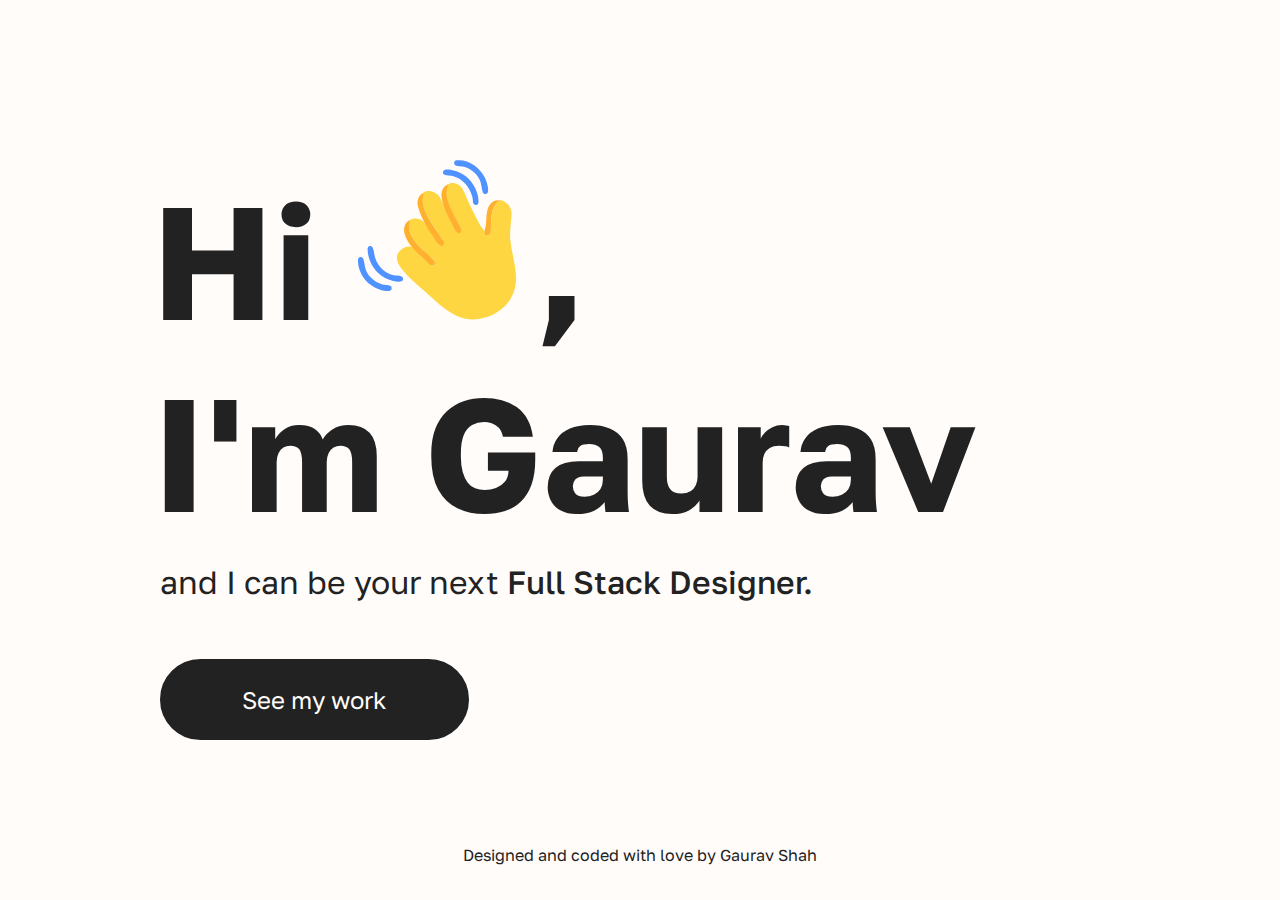
<file: index.html>
<!DOCTYPE html>
<html lang="en">

<head>
    <meta charset="UTF-8">
    <meta http-equiv="X-UA-Compatible" content="IE=edge">
    <meta name="viewport" content="width=device-width, initial-scale=1.0">
    <link rel="shortcut icon" href="Favicon.svg" type="image/x-icon">
    <title>Gaurav Shah</title>
    <link rel="stylesheet" href="style.css">
    <script src="script.js" defer></script>
    <link rel="preconnect" href="https://fonts.googleapis.com">
    <link rel="preconnect" href="https://fonts.gstatic.com" crossorigin>
    <link href="https://fonts.googleapis.com/css2?family=Golos+Text:wght@400;500;600&display=swap" rel="stylesheet">
    <!-- Google Tag Manager -->
    <script>(function (w, d, s, l, i) {
            w[l] = w[l] || []; w[l].push({
                'gtm.start':
                    new Date().getTime(), event: 'gtm.js'
            }); var f = d.getElementsByTagName(s)[0],
                j = d.createElement(s), dl = l != 'dataLayer' ? '&l=' + l : ''; j.async = true; j.src =
                    'https://www.googletagmanager.com/gtm.js?id=' + i + dl; f.parentNode.insertBefore(j, f);
        })(window, document, 'script', 'dataLayer', 'GTM-MS4XKMC');</script>
    <!-- End Google Tag Manager -->
</head>

<body>
    <div class="mouse-blob" id="mouse-blob">

    </div>
    <section class="navBar">
        <ul>
            <li><a href="work.html"> Work</a></li>
            <li><a href="Gaurav Shah - UX Resume.pdf" target="_blank">Resume</a></li>
            <li><a href="mailto:gshah@uwaterloo.ca">Contact</a></li>
            <!-- <li>Articles</li> -->
        </ul>
    </section>
    <section class="header">
        <h1 class="headerText">Hi <span><img src="Wave.svg" class="headerWave"></span>, <br> I'm Gaurav</h1>
        <span class="headerSubText">and I can be your next&nbsp;
            <div class="words">
                <span>Full Stack Designer.</span>
                <span>UX / UI Designer.</span>
                <span>Product Designer.</span>
                <span>Marketing Analyst.</span>
                <span>Front End Developer.</span>
                <span>Full Stack Designer.</span>
            </div>
        </span><br><br>
        <a href="work.html"><button>See my work</button></a>

        <svg class="headerBg h-cursiveG" viewBox="0 0 112 204" fill="none">
            <path class="path"
                d="M67.912 13.0957C63.9868 9.17046 54.2891 5.12972 46.7849 4.89883C39.2808 4.66793 35.5864 6.16877 29.9295 10.6713C24.2725 15.1738 15.4984 33.184 15.4984 53.3877C15.4984 73.5914 17.6539 93.9032 36.8564 95.6422C57.2527 97.4894 64.2028 41.9508 70.3364 47.7306C76.3398 53.3877 76.2628 129.584 70.3364 170.684C68.2969 179.305 59.9461 197.03 42.8597 198.97C25.7733 200.909 14.267 184.077 10.6496 175.418C7.2246 164.874 1.94475 140.298 8.22515 126.352C16.0756 108.919 75.4162 112.152 92.618 103.146C106.379 95.9424 107.819 82.2886 106.818 76.3622"
                stroke="#fff5ee" stroke-width="7" stroke-linecap="round" stroke-linejoin="round" />
        </svg>

        <p class="byLine">Designed and coded with love by Gaurav Shah</p>
    </section>
    <!-- Google Tag Manager (noscript) -->
    <noscript><iframe src="https://www.googletagmanager.com/ns.html?id=GTM-MS4XKMC" height="0" width="0"
            style="display:none;visibility:hidden"></iframe></noscript>
    <!-- End Google Tag Manager (noscript) -->
</body>

</html>
</file>
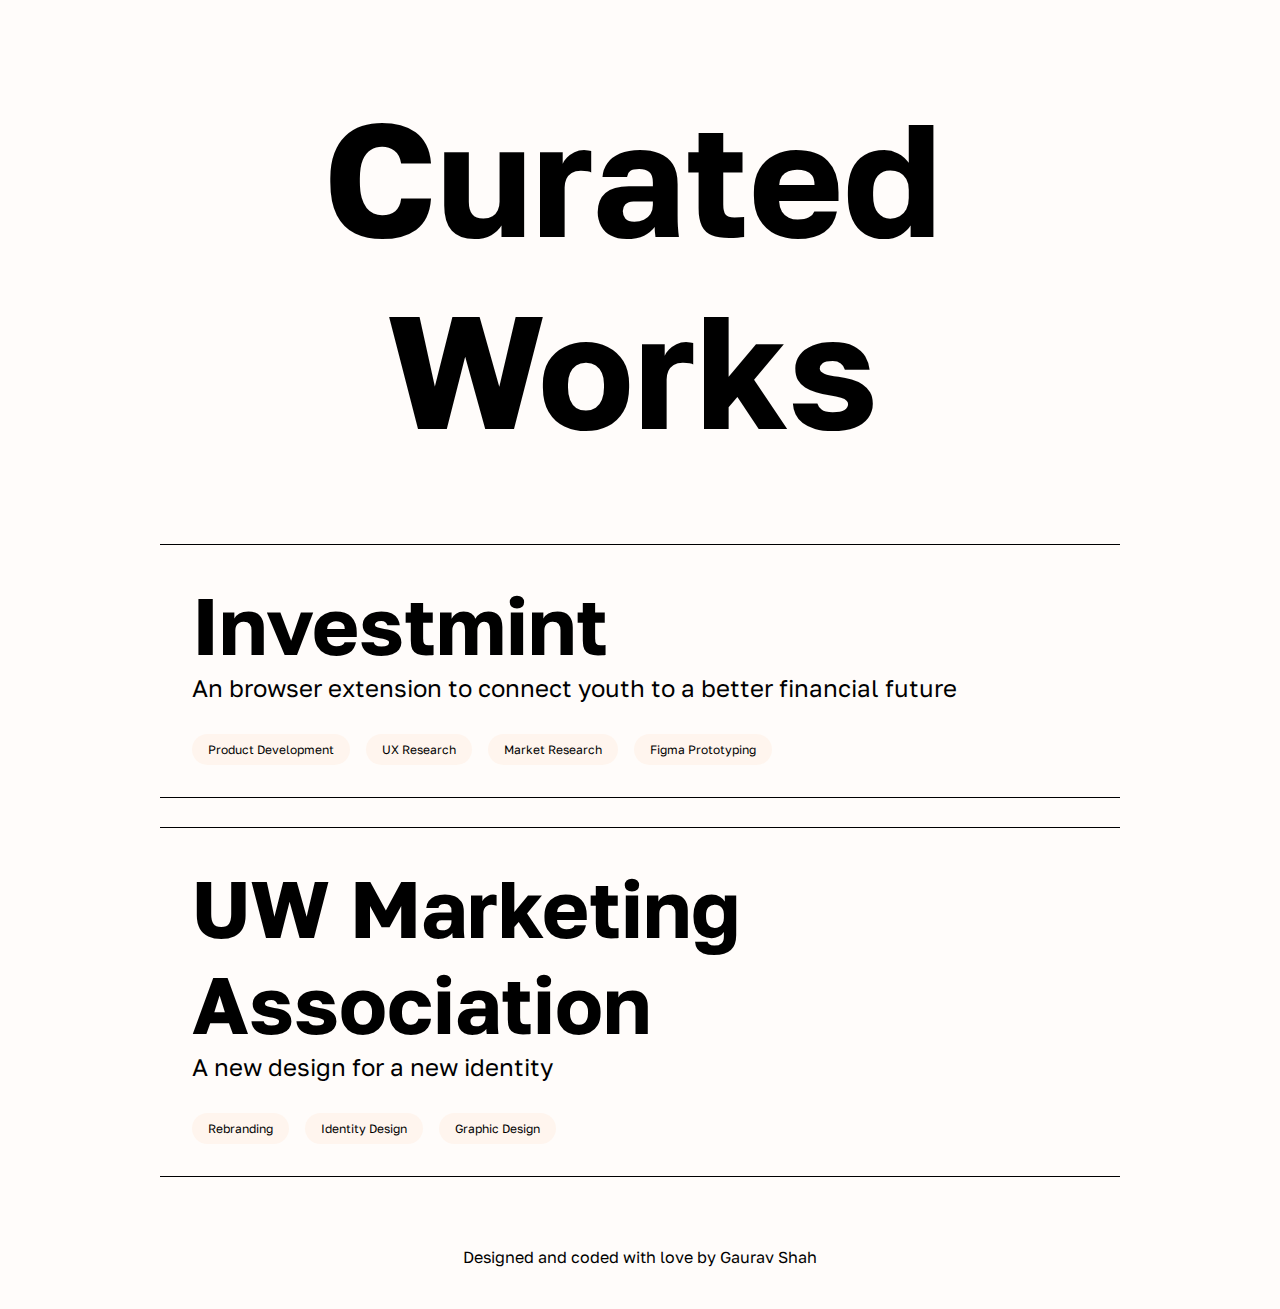
<file: work.html>
<!DOCTYPE html>
<html lang="en">

<head>
    <meta charset="UTF-8">
    <meta http-equiv="X-UA-Compatible" content="IE=edge">
    <meta name="viewport" content="width=device-width, initial-scale=1.0">
    <link rel="shortcut icon" href="Favicon.svg" type="image/x-icon">
    <title>Gaurav Shah</title>
    <link rel="stylesheet" href="style.css">
    <link rel="stylesheet" href="work.css">
    <script src="script.js" defer></script>
    <link rel="preconnect" href="https://fonts.googleapis.com">
    <link rel="preconnect" href="https://fonts.gstatic.com" crossorigin>
    <link href="https://fonts.googleapis.com/css2?family=Golos+Text:wght@400;500;600&display=swap" rel="stylesheet">
</head>

<body>
    <div class="mouse-blob" id="mouse-blob">

    </div>
    <section class="navBar">
        <ul>
            <li><a href="index.html">Home</a></li>
            <li><a href="Gaurav Shah - UX Resume.pdf" target="_blank">Resume</a></li>
            <li><a href="mailto:gshah@uwaterloo.ca">Contact</a></li>
            <!-- <li>Articles</li> -->
        </ul>
    </section>
    <section class="works">
        <h1 class="headerText">Curated Works</h1>
        <a href="https://gaurav-shah.notion.site/Investmint-df14dab8a770487ca6ca62403017a1e9">
            <div class="work" id="investmint">
                <h2>Investmint</h2>
                <p>An browser extension to connect youth to a better financial future</p>
                <div class="tags">
                    <div class="tag">Product Development</div>
                    <div class="tag">UX Research</div>
                    <div class="tag">Market Research</div>
                    <div class="tag last">Figma Prototyping</div>
                </div>
                <img src="Work Images/Investmint.svg" id="investmintImg" class="hoverImg">
            </div>
        </a>
        <br>
        <a href="https://gaurav-shah.notion.site/UW-Marketing-Association-1adf1efda7e0402a80f16976b3084dda">
            <div class="work">
                <h2>UW Marketing Association</h2>
                <p>A new design for a new identity</p>
                <div class="tags">
                    <div class="tag">Rebranding</div>
                    <div class="tag">Identity Design</div>
                    <div class="tag">Graphic Design</div>
                </div>
                <img src="Work Images/UMWA.svg" id="investmintImg" class="hoverImg">
            </div>
        </a>
    </section>
    <p class="byLine">Designed and coded with love by Gaurav Shah</p>
</body>

</html>
</file>
<file: style.css>
* {
    margin: 0;
    padding: 0;
    box-sizing: border-box;
    font-family: 'Golos Text', sans-serif;
    transition: 0.3s;
}

:root {
    --black: #222;
    --white: #fffcfa;
}

body {
    min-height: 100vh;
    max-width: 100vw;
    background-color: var(--white);
    overflow-x: hidden;
}

h1 {
    translate: -8px 0;
}

button {
    padding: 1.5rem 5rem;
    font-size: 1.5rem;
    border-radius: 100px;
    color: var(--white);
    background-color: var(--black);
    border: 2px var(--black) solid;
}

button:hover {
    cursor: pointer;
    background-color: var(--white);
    color: var(--black);
}

a {
    text-decoration: none;
    color: inherit;
}

.mouse-blob {
    /* background-color: var(--black); */
    height: 100px;
    width: 100px;
    position: absolute;
    left: 120%;
    top: 50%;
    translate: -50% -50%;
    border-radius: 50%;
    border: 1px solid var(--black);
    z-index: 200;
    pointer-events: none;
}

section {
    padding: 0 10rem;
    font-size: 1.5rem;
}

.navBar {
    padding: 1.5rem 10rem;
    width: 100%;
    transform: translateY(-100%);
    position: fixed;
    right: 0;
    animation: fromTop 2s cubic-bezier(0.38, 0.31, 0.33, 0.98) forwards;
    animation-delay: 4s;
    z-index: 2;
    background-color: var(--white);
}

.shadow {
    box-shadow: 0px 0px 10px 1px rgba(0, 0, 0, .1);
}

@keyframes fromTop {
    to {
        transform: translateY(0%);
    }
}

.navBar ul {
    display: flex;
    justify-content: end;
    list-style: none;
    gap: 2rem;
    z-index: 5;
}

.navBar ul li {
    cursor: pointer;
}

.navBar ul li:hover {
    scale: 110%;
}

.header {
    color: var(--black);
    padding: 10rem;
    height: 100vh;
    overflow: hidden;
    display: flex;
    flex-direction: column;
    align-items: start;
    justify-content: center;
    position: relative;
}

.headerText {
    z-index: 1;
    /* text-align: center; */
    font-size: 10rem;
}

.headerSubText {
    margin-top: 1rem;
    font-size: 2rem;
    box-sizing: content-box;
    height: 2.5rem;
    display: flex;
    overflow: hidden;
}

.words span {
    display: block;
    font-weight: 500;
    /* height: 100%; */
    /* border: 1px solid salmon; */
    padding-bottom: 10px;
    animation: spin 10s infinite;
    animation-delay: 7s;
}

@keyframes spin {
    0% {
        transform: translateY(0%);
    }

    20% {
        transform: translateY(-100%);
    }

    40% {
        transform: translateY(-200%);

    }

    60% {
        transform: translateY(-300%);

    }

    80% {
        transform: translateY(-400%);
    }

    100% {
        transform: translateY(-500%);
    }
}

.headerWave {
    height: 10rem;
    transform-origin: bottom right;
    margin-right: 20px;
}

.headerText:hover .headerWave {
    animation: wave 0.5s 2 alternate ease-in-out;
}

.headerWaveOn {
    animation: wave 1s 2 alternate ease-in-out;
}

@keyframes wave {
    0% {
        rotate: 0deg;
    }

    50% {
        rotate: 20deg;
    }

    100% {
        rotate: 0deg;
    }
}

.headerBg {
    position: absolute;
    right: 13vw;
    top: -4%;
    height: 120vh;
    z-index: 10;
    pointer-events: none;
    mix-blend-mode: multiply;
}

.path {
    stroke-dasharray: 583;
    stroke-dashoffset: 583;
    animation: dash 4s cubic-bezier(0.38, 0.31, 0.33, 0.98) forwards;
    animation-delay: 1s;
}

@keyframes dash {
    to {
        stroke-dashoffset: 0;
    }
}

.byLine {
    font-size: 1rem;
    position: absolute;
    top: 95%;
    left: 50%;
    transform: translate(-50%, -50%);
}
</file>
<file: work.css>
.mouse-blob {
    left: 50%;
    top: -30%;
}

.works{
    padding: 5rem 10rem ;
}

h1{
    text-align: center;
    margin-bottom: 5rem;
}

h2{
    font-size: 5rem;
    /* font-weight: 400; */
}

.navBar {
    padding: 1.5rem 10rem;
    width: 100%;
    transform: translateY(-100%);
    position: fixed;
    right: 0;
    animation: fromTop 0.5s cubic-bezier(0.38, 0.31, 0.33, 0.98) forwards;
    animation-delay: 1s;
    z-index: 2;
}

@keyframes fromTop {
    to {
        transform: translateY(0%);
    }
}

.work{
    padding: 2rem;
    border-bottom: 1px black solid;
    border-top: 1px black solid;
    display: flex;
    flex-direction: column;
    justify-content: center;
    cursor: pointer;
}

.work p{
    margin-bottom: 2rem;
}

.tags{
    display: flex;
    gap: 1rem
}

.tag{
    font-size: 0.75rem;
    padding: 0.5rem 1rem;
    background: #fff5ee;
    border-radius: 20px;
    width: fit-content;
}

.hoverImg{
    position: absolute;
    z-index: -1;
    transform: translate(250%, 0%);
    opacity: 0;
    transition: 1s;
    pointer-events: none;
    /* display: none; */
}

.work:hover .hoverImg{
    opacity: 1;
}

.byLine {
    font-size: 1rem;
    position: relative;
    width: 100%;
    text-align: center;
    padding: 1rem;
}
</file>
